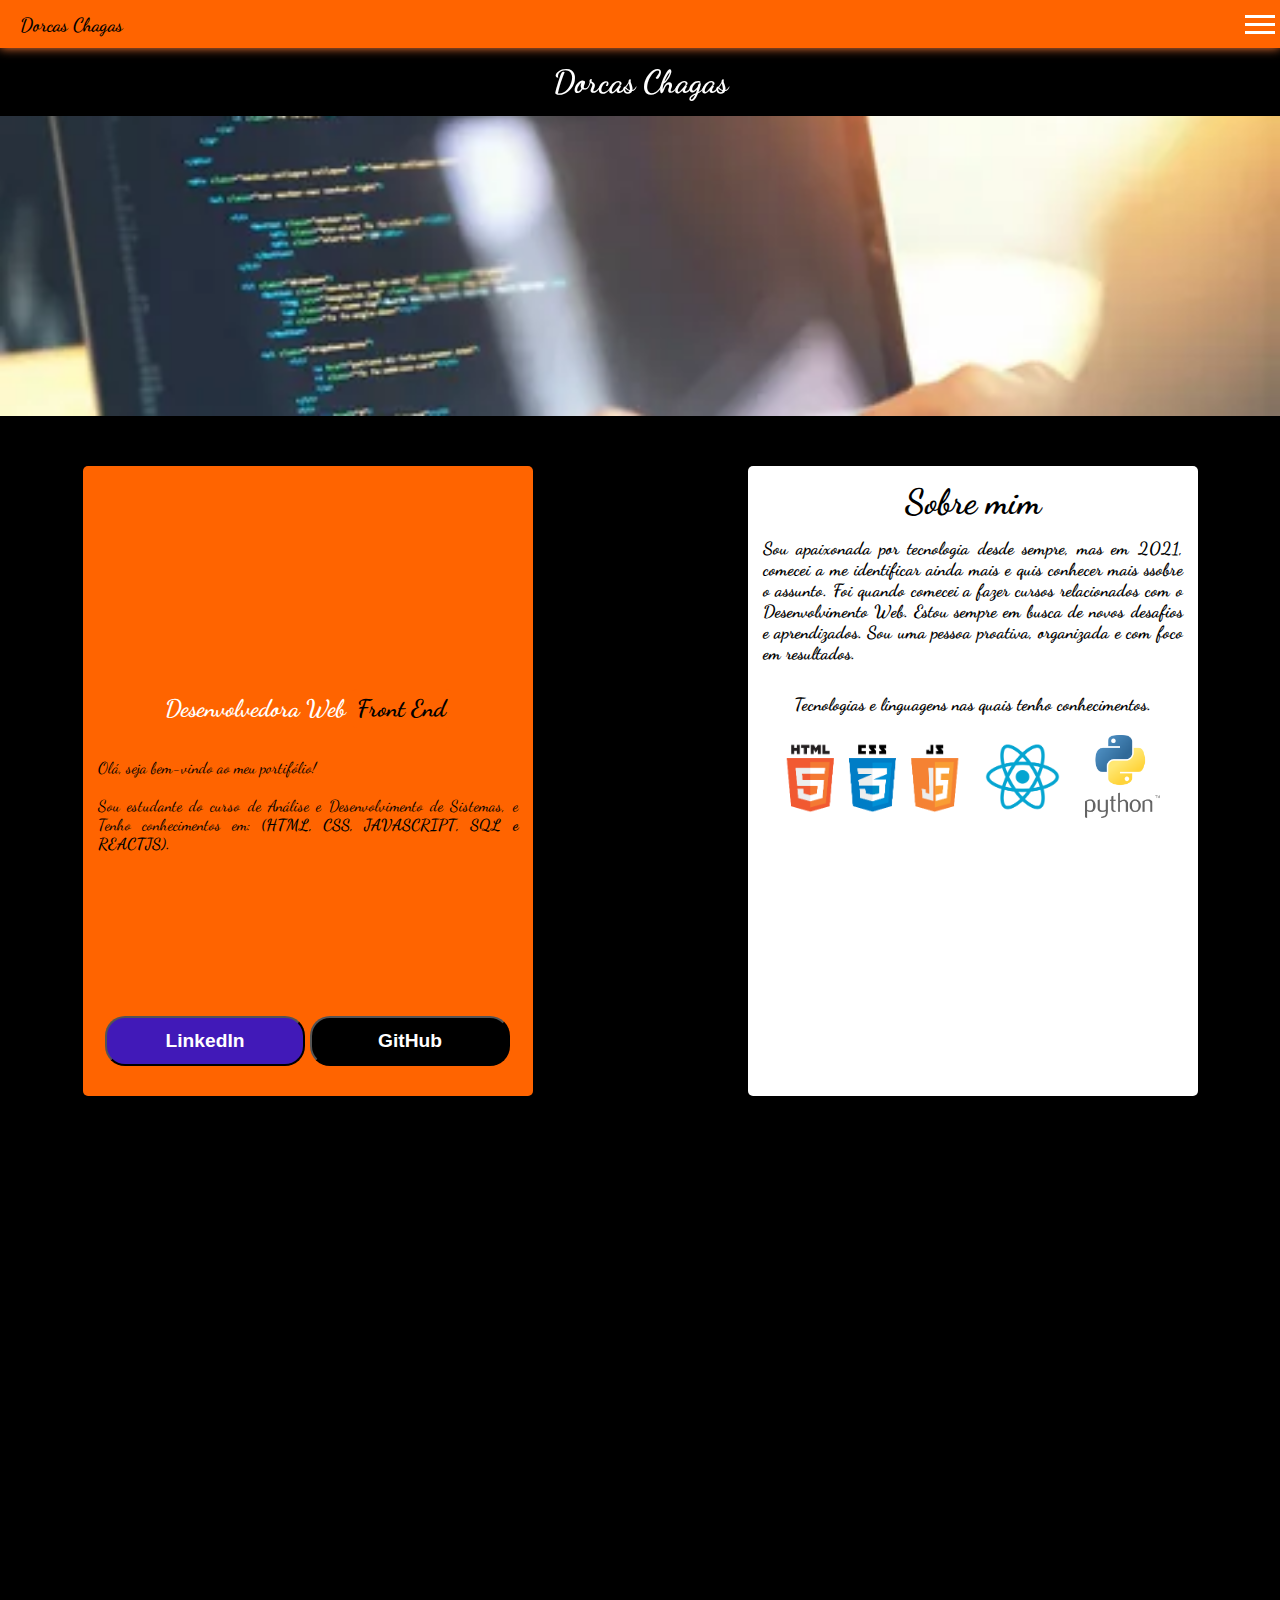
<file: index.html>
<!DOCTYPE html>
<html lang="pt-br">
<head>
    <meta charset="UTF-8">
    <meta name="viewport" content="width=device-width, initial-scale=1.0 user-scalable=no">
    <title>Landing Page</title>
    <link rel="stylesheet" href="https://cdnjs.cloudflare.com/ajax/libs/font-awesome/6.1.1/css/all.min.css">
    <link rel="stylesheet" href="https://unpkg.com/aos@next/dist/aos.css">
    <link rel="stylesheet" href="style.css">
</head>
<body>
    <header>
        <nav class="nav">
            <a class="index" href="./">Dorcas Chagas</a>
            <ul class="nav-list">
                <li><a href="./">Início</a></li>
                <li><a href="sobre.html">Sobre</a></li>
                <li><a href="contato.html">Contato</a></li>
                <li> <a href="projetos.html">Projetos</a></li>
            </ul>
            <button class="hamburguer"> </button>
        </nav>
    </header>
    
    <main>
        <h1 class="title" data-aos="fade">Dorcas Chagas</h1>
        <section class="sectionParalax"></section>
        <section class="sectionParalax">
            <section class="section">
                <div class="boxPresentation" data-aos="fade-right">
                    <h4>Desenvolvedora Web <span>Front End</span></h4>
                    <p>
                        Olá, seja bem-vindo ao meu portifólio!
                        <br><br>
                        Sou estudante do curso de Análise e Desenvolvimento de Sistemas, e Tenho conhecimentos em: <strong>(HTML, CSS, JAVASCRIPT, SQL e REACTJS).</strong>
                    </p>
                    <div class="button">
                        <button class="socialMedia"><a href="https://www.linkedin.com/in/dorcas-chagas/">LinkedIn</a></button>
                        <button class="socialMedia"><a href="https://github.com/Dorcaschagas">GitHub</a></button>
                    </div>
                </div>
                <div id="top" class="about" data-aos="fade-left">
                    <h1 class="h1">Sobre mim</h1>
                    <p>
                        Sou apaixonada por tecnologia desde sempre, mas em 2021, comecei a me identificar ainda mais e quis conhecer mais ssobre o assunto. Foi quando comecei a fazer cursos relacionados com o <strong>Desenvolvimento Web</strong>.

                        Estou sempre em busca de novos desafios e aprendizados. Sou uma pessoa proativa, organizada e com foco em resultados.
                    </p>
                    <p>
                        Tecnologias e linguagens nas quais tenho conhecimentos.
                    </p>
                    <div class="conhecimentos">
                        <img style="width: 175px;" src="img/triade.png" alt="">
                        <img style="width: 125px;" src="img/reactjs.png" alt="">
                        <img style="width: 75px;" src="img/python-logo-png-python-logo-png-and-vector-logo-img-4096x4553.png" alt="">
                    </div>
                </div>
            </section>
        </section>
        <section class="sectionParalax"></section>
        <section class="sectionParalax">
            <section class="projectsBox">
                <div class="box">
                    <div class="projects1" data-aos="fade-right">
                        <h3>Média de Notas UNIP</h3>
                        <div class="imgProject">
                        </div>
                        <p>
                            Projeto desenvolvido com base em um exercício da disciplina linguagem e técnicas de programação, calcular 2 notas e seus respectivos pesos e também a nota do PIM (trabalho semestral). Medias abaixo de 7, necessário fazer exame.
                            OBS: np1 e np2 (nota prova 1 ou 2).
                        </p>
                    </div>
                    <div class="projects2" data-aos="fade-left">
                        <h3>Convite de Aniversário</h3>
                        <div class="imgProject"></div>
                        <p>
                            Projeto que envia ao javascript o nome do usuário e de quem convidou, é feito o teste se os nomes estão na lista para que seja liberada a entrada.
                        </p>
                    </div>
                </div>
                <div class="box">
                    <div class="projects3" data-aos="fade-right">
                        <h3>Cubo em 3D</h3>
                        <div class="imgProject"></div>
                        <p>
                            Cubo em 3d, trabalhando rotações e profundidade. foi usada apenas duas cores e muita imaginaçao.
                        </p>
                    </div>
                    <div class="projects4" data-aos="fade-left">
                        <h3>Formulário</h3>
                        <div class="imgProject" ></div>
                        <p>
                            Formulário com imgens, responsível podendo se adaptar a telas de vários tamanhos. Pude explorar alguns inputs e brincar com alguns detalhes sem perder a formalidade.
                        </p>
                    </div>
                </div>
            </section>
        </section>
        <section class="sectionParalax">
            <h1>Texto de Agradecimento</h1>
            <p>
                Obrigada por chegar até aqui, caso queira visitar também meu <a style="text-decoration: none; font-size: .8em;" href="https://github.com/Dorcaschagas">GitHub</a> ou <a style="text-decoration: none; font-size: .8em;" href="https://www.linkedin.com/in/dorcas-chagas/">linkedin</a>, será uma honra receber você em minhas redes sociais. <br><br>
                <cite>
                    "O segredo da vida é encontrar sua paixão e viver dela." - Paulo Coelho
                </cite>
            </p>
        </section>
    

    </main>
    <footer>
        <div class="socialMedia">
            <a href="contato.html">Dorcaspereira30@gmail.com</a>
            <ul class="list">
                <li><a href=" https://instagram.com/dorcaschagas?igshid=ZDdkNTZiNTM="><i class="fa-brands fa-instagram"></i></a></li>
                <li><a href=" https://github.com/Dorcaschagas"><i class="fa-brands fa-github"></i></a></li>
                <li><a href="https://www.linkedin.com/in/dorcas-chagas/"><i class="fa-brands fa-linkedin-in"></i></a></li>
            </ul>
        </div>
    </footer>
    <script src="https://unpkg.com/aos@next/dist/aos.js"></script>
    <script src="index.js"></script>
</body>
</html>
</file>
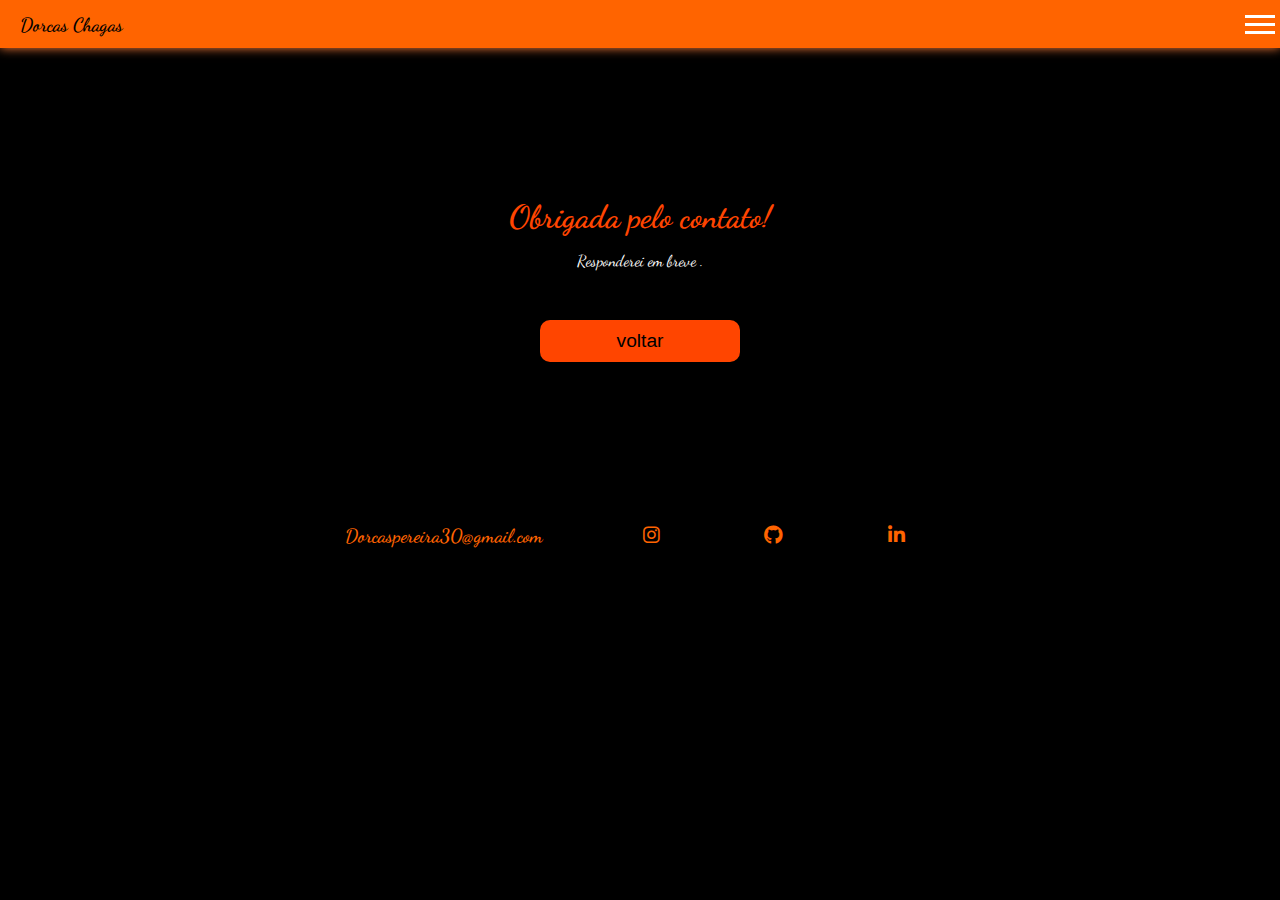
<file: agradecimento.html>
<!DOCTYPE html>
<html lang="pt-br">
<head>
    <meta charset="UTF-8">
    <meta name="viewport" content="width=device-width, initial-scale=1.0">
    <title>Agradecimento</title>
    <link rel="stylesheet" href="https://cdnjs.cloudflare.com/ajax/libs/font-awesome/6.1.1/css/all.min.css">
    <link rel="stylesheet" href="https://unpkg.com/aos@next/dist/aos.css">
    <link rel="stylesheet" href="style.css">

    <style>
        *{
            margin: 0;
            padding: 0;
            box-sizing: border-box;
        }
        main{
            margin:150px auto;
            background-color: black;
            color: orangered;
            display: flex;
            flex-direction: column;
            justify-content: center;
            align-items: center;
        }
    </style>
</head>
<body>
    <header>
        <nav class="nav">
            <a class="index" href="./">Dorcas Chagas</a>
            <ul class="nav-list">
                <li><a href="./">Início</a></li>
                <li><a href="sobre.html">Sobre</a></li>
                <li><a href="contato.html">Contato</a></li>
                <li> <a href="projetos.html">Projetos</a></li>
            </ul>
            <button class="hamburguer"> </button>
        </nav>
    </header>

    <main data-aos="fade">
        <h1>Obrigada pelo contato!</h1>
        <p style="color: white; margin-bottom: 50px;">Responderei em breve .</p>
        <button style="border: none; width: 200px; padding: 10px; border-radius: 10px; font-size: 1.2em; background-color: orangered;"><a style="text-decoration: none; color: black;" href="https://dorcaschagas.github.io/LandingPage/contato.html"> voltar</a></button>
    </main>

    <footer style="margin-bottom: -90px;">
        <div class="socialMedia">
            <a href="contato.html">Dorcaspereira30@gmail.com</a>
            <ul class="list">
                <li><a href=" https://instagram.com/dorcaschagas?igshid=ZDdkNTZiNTM="><i class="fa-brands fa-instagram"></i></a></li>
                <li><a href=" https://github.com/Dorcaschagas"><i class="fa-brands fa-github"></i></a></li>
                <li><a href="https://www.linkedin.com/in/dorcas-chagas/"><i class="fa-brands fa-linkedin-in"></i></a></li>
            </ul>
        </div>
    </footer>
    <script src="https://unpkg.com/aos@next/dist/aos.js"></script>
    <script src="index.js"></script>
</body>
</html>
</file>
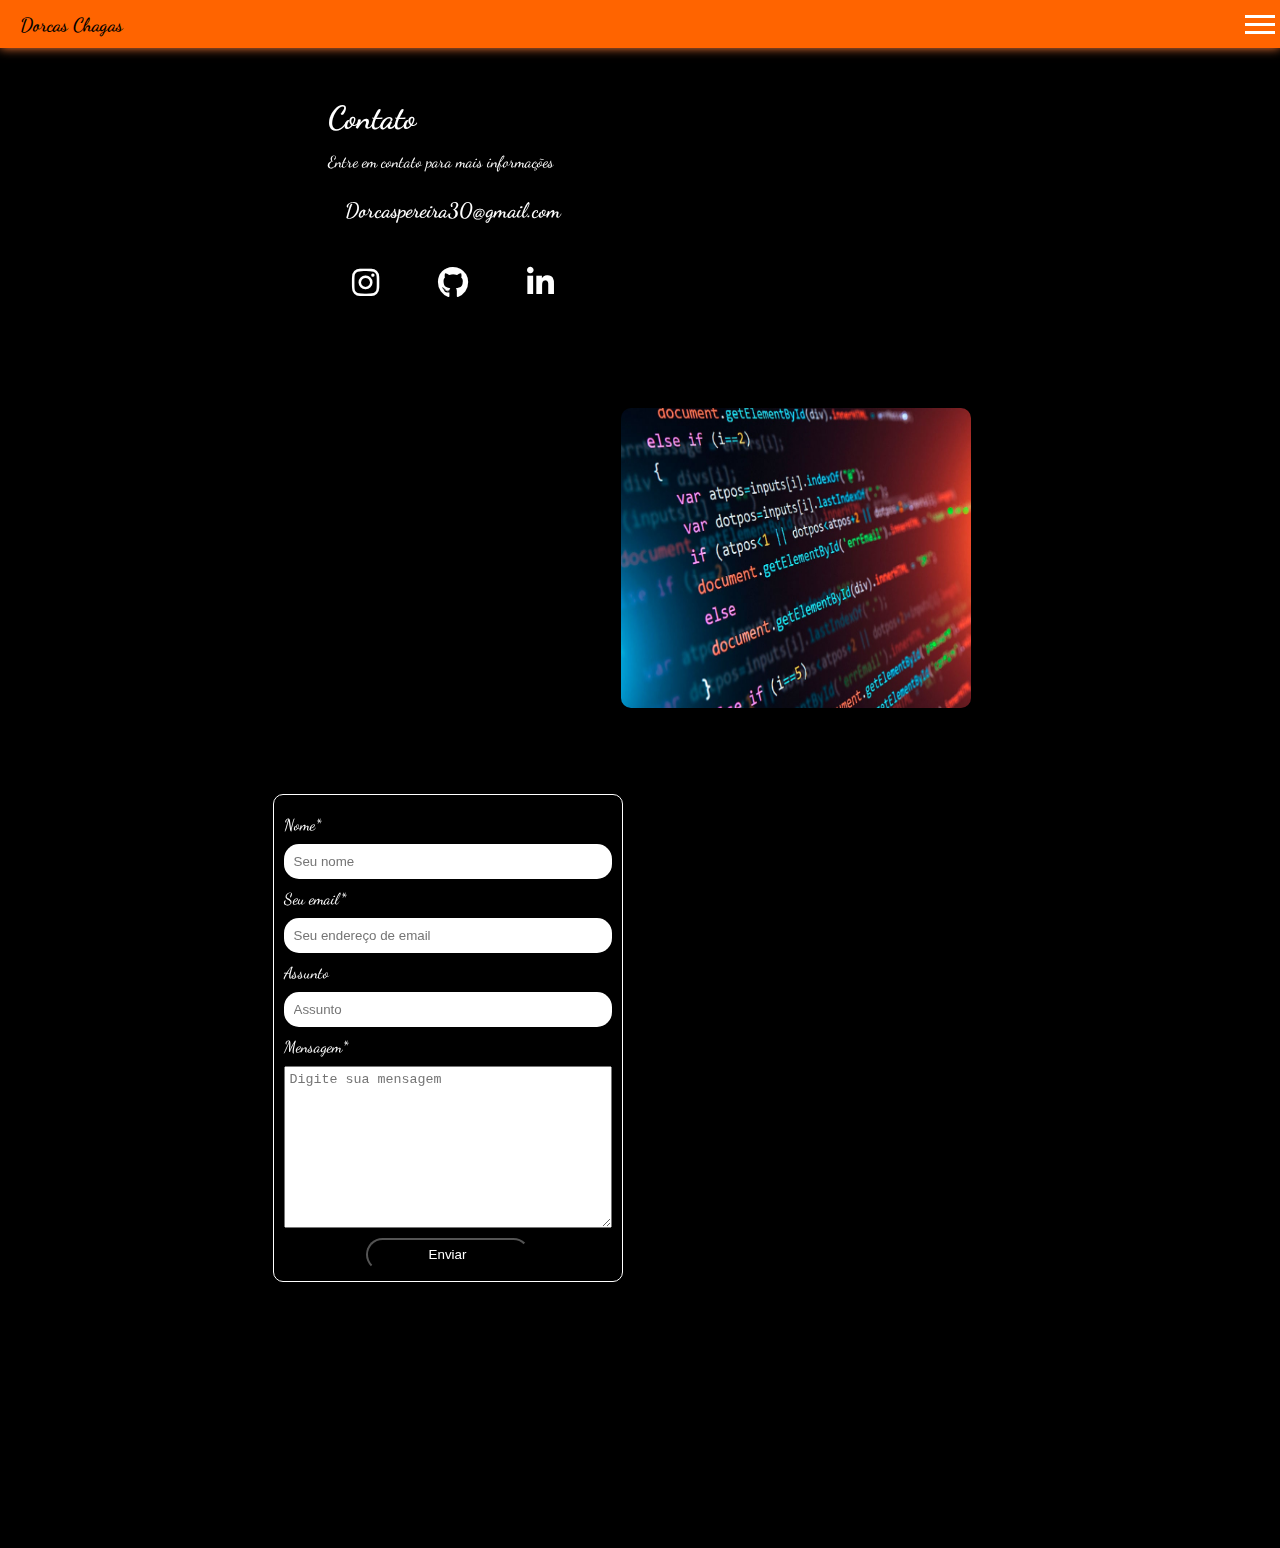
<file: contato.html>
<!DOCTYPE html>
<html lang="pt-br">
<head>
    <meta charset="UTF-8">
    <meta name="viewport" content="width=device-width, initial-scale=1.0">
    <link rel="stylesheet" href="https://cdnjs.cloudflare.com/ajax/libs/font-awesome/6.1.1/css/all.min.css">
    <link rel="stylesheet" href="https://unpkg.com/aos@next/dist/aos.css">
    <title>Contato</title>
    <link rel="stylesheet" href="style.css">
    <style>
        .input{
            width: 100%;
            border: 1px solid;
            display: flex;
            padding: 10px;
            flex-direction: column;
            justify-content: center;
            border-radius: 10px;
            max-width: 350px;
            width: 350px;
        }

        .segunda{
            margin-top: 100px;
        }

        input{
            padding: 10px;
            border-radius: 15px;
            border: none;
            outline: none;
        }
    
         textarea{
            padding: 5px;
            margin-bottom: 10px;
        }

        label{
            margin: 10px 0px;
        }

        .submit{
            border-radius: 20px;
            margin: 0 25%;
            background-color: transparent;
            color: white;
            width: 50%;
            padding: .5em;
        }

        .imageUm, .imageDois{
            width: 350px;
            height: 300px;
            border-radius: 10px;
            margin-top: 100px;
        }

        .imageUm{
            background-image:url(img/137.png) ;
            background-repeat: no-repeat;
            background-position: center center;
            background-size: 101% 101%;
        }

        .imageDois{
            background-image:url(img/m1000x1000.jpg) ;
            background-repeat: no-repeat;
            background-position: center center;
            background-size: 101% 101%;
        }

        .socialMedia{
            display: flex;
            flex-direction: column;
            justify-content:center;
            padding-left: 20px;
            align-items: center;
            width: 100%;
            font-size: 1.3em;
        }

        .socialMedia a{
            color: white;
        }

        .list li a{
            font-size: 1.5em;
            color: white;
        }

        .title{
            margin-left: 18px;
        }

        .segunda{
            text-align: start;
        }

        @media (min-width:750px){
            .primeira, .segunda{
                display: flex;
                justify-content: center;
                align-items: center;
                gap: 35px;
            }

            .primeira{
                margin-top: -40vh;
            }

            .segunda{
                margin-top: -20vh;
            }
            
            .imageUm, .imageDois{
                margin-top: 80vh;
            }
        }
    </style>
</head>
<body>
    <header>
        <nav class="nav">
            <a class="index" href="./">Dorcas Chagas</a>
            
            <ul class="nav-list">
                <li><a href="./">Início</a></li>
                <li><a href="sobre.html">Sobre</a></li>
                <li><a href="contato.html">Contato</a></li>
                <li> <a href="projetos.html">Projetos</a></li>
            </ul>
            <button class="hamburguer"> </button>
        </nav>
    </header>

    <main>
        <div class="primeira">
            <div class="primeiraUm" data-aos="fade-right">
                <div class="title">
                    <h1>Contato</h1>
                    <p>Entre em contato para mais informações</p>
                </div>
                <div class="socialMedia">
                    <a href="#">Dorcaspereira30@gmail.com</a>
                    <ul class="list">
                        <li><a href="https://instagram.com/dorcaschagas?igshid=ZDdkNTZiNTM="><i class="fa-brands fa-instagram"></i></a></li>
                        <li><a href="https://github.com/Dorcaschagas"><i class="fa-brands fa-github"></i></a></li>
                        <li><a href="https://www.linkedin.com/in/dorcas-chagas/"><i class="fa-brands fa-linkedin-in"></i></a></li>
                    </ul>
                </div>
            </div>
            <div class="imageUm" data-aos="fade-left"></div>
        </div>
        <div class="segunda" data-aos="fade-right">
            <form class="input" action="https://formsubmit.co/dorcaspereira30@gmail.com" method="POST">
                <input type="hidden" name="_next" value="https://dorcaschagas.github.io/Portifolio/agradecimento.html">
                <input type="hidden" name="_autoresponse" value="Mensagem recebida com sucesso, obrigada pelo contato e logo responderei.">
                <input type="hidden" name="_captcha" value="false">
                <label>Nome*</label>
                <input placeholder="Seu nome" type="text" tabindex="0" name="name" required>
                <label>Seu email*</label>
                <input placeholder="Seu endereço de email" type="text" tabindex="0" name="E-mail" required>
                <label>Assunto</label>
                <input type="text" name="subject" placeholder="Assunto">
                <label class="input__label--light">Mensagem*</label>
                <textarea placeholder="Digite sua mensagem" type="text" tabindex="0" name="mensage" cols="30" rows="10" required></textarea>
                <button class="submit" type="submit">Enviar</button>
            </form>
            <div class="imageDois" data-aos="fade-left"></div>
        </div>
    </main>
    <script src="https://unpkg.com/aos@next/dist/aos.js"></script>
    <script src="index.js"></script>
</body>
</html>
</file>
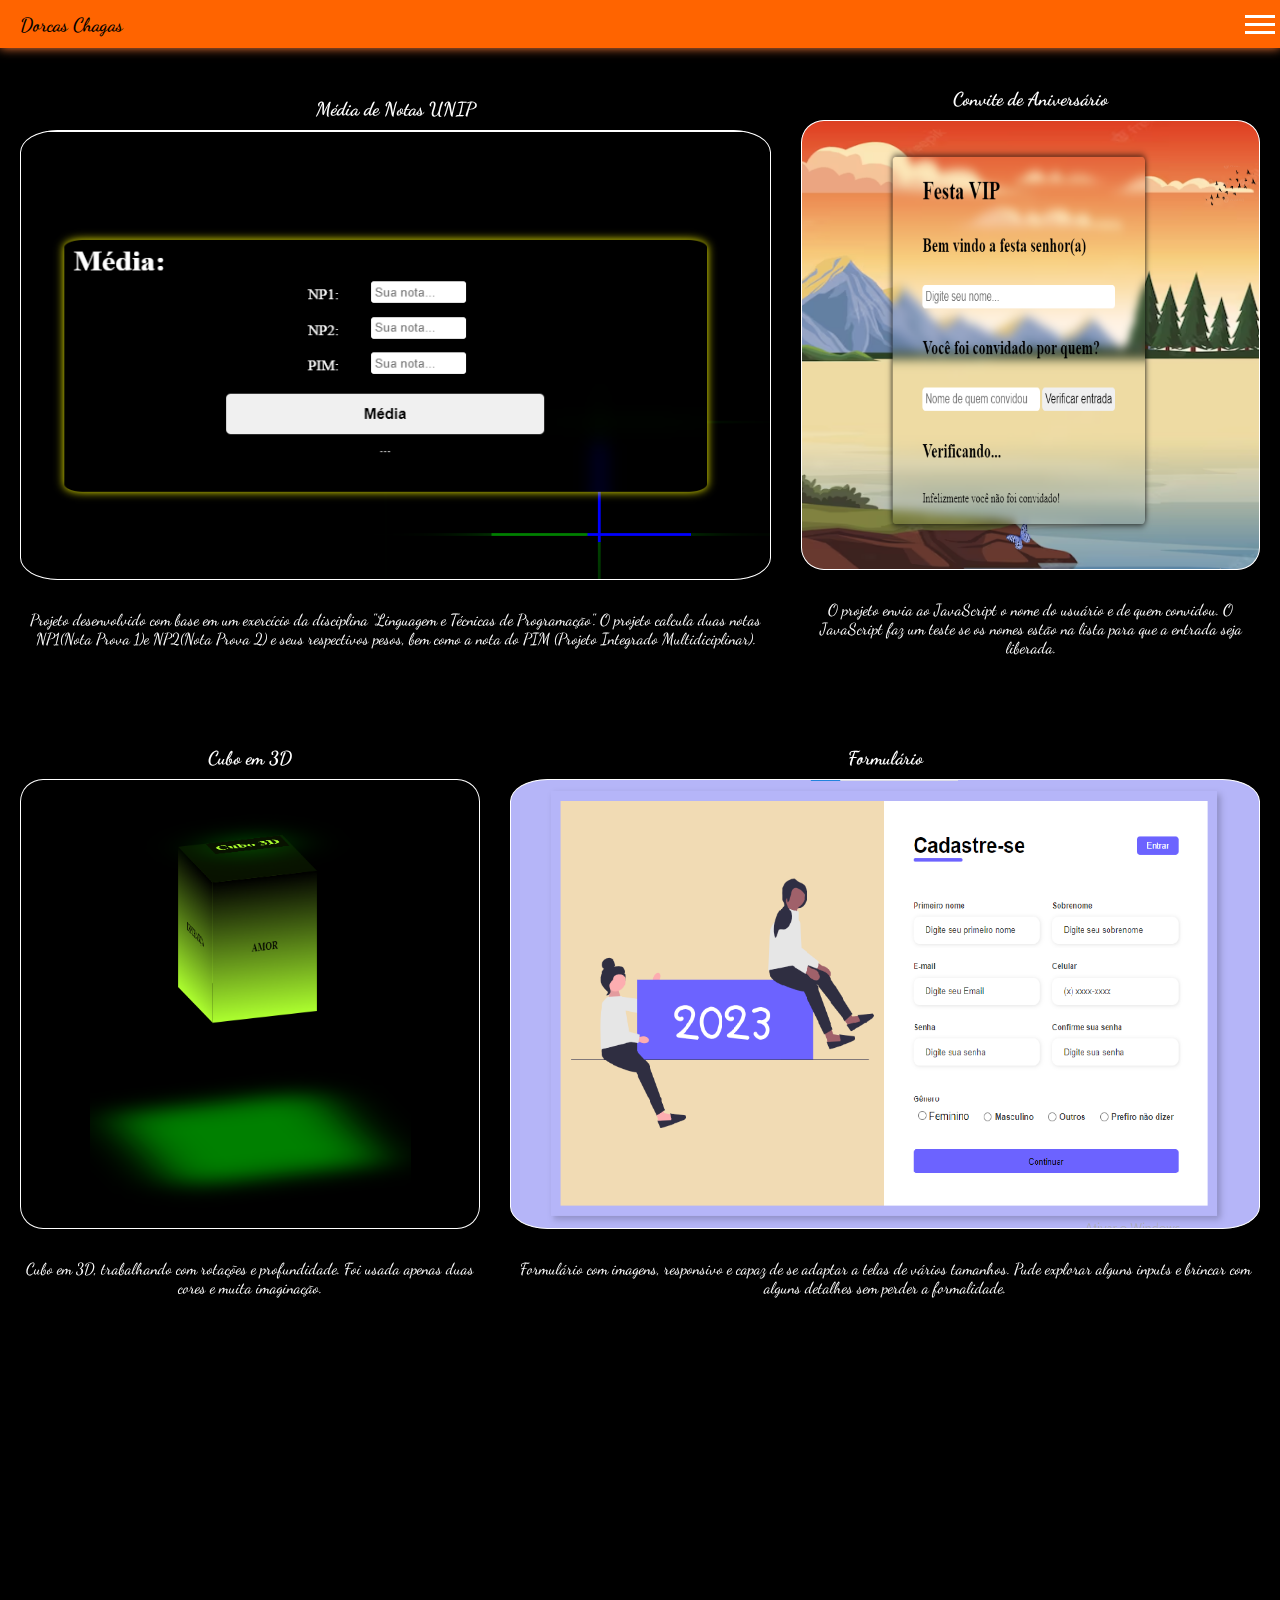
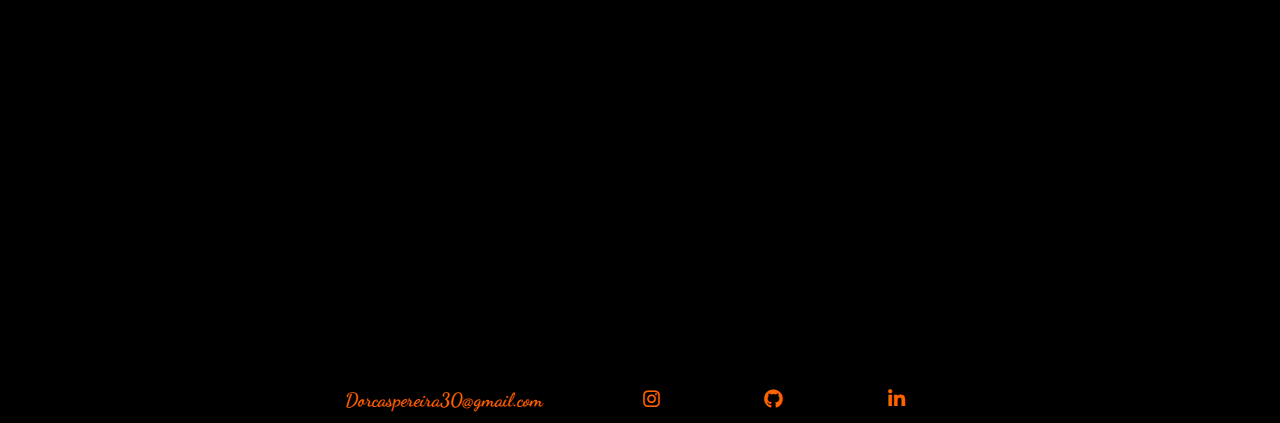
<file: projetos.html>
<!DOCTYPE html>
<html lang="pt-br">
<head>
    <meta charset="UTF-8">
    <meta name="viewport" content="width=device-width, initial-scale=1.0">
    <title>Projetos</title>
    <link rel="stylesheet" href="https://cdnjs.cloudflare.com/ajax/libs/font-awesome/6.1.1/css/all.min.css">
    <link rel="stylesheet" href="https://unpkg.com/aos@next/dist/aos.css">
    <link rel="stylesheet" href="style.css">

    <style>
        .projects5 .imgProject, .projects6 .imgProject{
            background-image: url(img/coming-soon-g978700e70_1280.png);
        }
        h3{
            text-align: center;
        }
        p{
            padding: 5px;
        }
    </style>
</head>
<body>
    <header>
        <nav class="nav">
            <a class="index" href="./">Dorcas Chagas</a>
            <ul class="nav-list">
                <li><a href="./">Início</a></li>
                <li><a href="sobre.html">Sobre</a></li>
                <li><a href="contato.html">Contato</a></li>
                <li> <a href="projetos.html">Projetos</a></li>
            </ul>
            <button class="hamburguer"> </button>
        </nav>
    </header>
    <main>
        <section class="projectsBox">
            <div class="box">
                <div class="projects1" data-aos="fade-right">
                    <h3>Média de Notas UNIP</h3>
                    <div class="imgProject">
                    </div>
                    <p>
                        Projeto desenvolvido com base em um exercício da disciplina "Linguagem e Técnicas de Programação". O projeto calcula duas notas NP1(Nota Prova 1)e NP2(Nota Prova 2) e seus respectivos pesos, bem como a nota do PIM (Projeto Integrado Multidiciplinar).
                    </p>
                </div>
                <div class="projects2" data-aos="fade-left">
                    <h3>Convite de Aniversário</h3>
                    <div class="imgProject"></div>
                    <p>
                        O projeto envia ao JavaScript o nome do usuário e de quem convidou. O JavaScript faz um teste se os nomes estão na lista para que a entrada seja liberada.
                    </p>
                </div>
            </div>
            <div class="box">
                <div class="projects3" data-aos="fade-right">
                    <h3>Cubo em 3D</h3>
                    <div class="imgProject"></div>
                    <p>
                        Cubo em 3D, trabalhando com rotações e profundidade. Foi usada apenas duas cores e muita imaginação.
                    </p>
                </div>
                <div class="projects4" data-aos="fade-left">
                    <h3>Formulário</h3>
                    <div class="imgProject" ></div>
                    <p>
                        Formulário com imagens, responsivo e capaz de se adaptar a telas de vários tamanhos. Pude explorar alguns inputs e brincar com alguns detalhes sem perder a formalidade.
                    </p>
                </div>
            </div>
            <div class="box">
                <div class="projects5" data-aos="fade-right">
                    <h3>Em breve</h3>
                    <div class="imgProject" ></div>
                    <p>
                        Projeto em construção, aguarde mais um pouco e logo mais estará disponivel, enquanto isso você pode visitar meu perfil do <a style="text-decoration: none; font-size: .8em; color: orangered;" href="https://www.linkedin.com/in/dorcas-chagas/">LinkedIn</a> ou/e <a style="text-decoration: none; font-size: .8em; color: orangered;" href="https://github.com/Dorcaschagas">GitHub</a>, onde há alguns projetos e também os códigos disponíveis, sinta-se a vontade para deixar seu comentário e avaliação, grata!.
                    </p>
                </div>
                <div class="projects6" data-aos="fade-left">
                    <h3>Em Breve</h3>
                    <div class="imgProject" ></div>
                    <p>
                        Projeto em construção, aguarde mais um pouco e logo mais estará disponivel, enquanto isso você pode visitar meu perfil do <a style="text-decoration: none; font-size: .8em; color: orangered;" href="https://www.linkedin.com/in/dorcas-chagas/">LinkedIn</a> ou/e <a style="text-decoration: none; font-size: .8em; color: orangered;" href="https://github.com/Dorcaschagas">GitHub</a>, onde há alguns projetos e também os códigos disponíveis, sinta-se a vontade para deixar seu comentário e avaliação, grata!.
                    </p>
                </div>
            </div>
        </section>
    </main>
    <footer>
        <div class="socialMedia">
            <a href="contato.html">Dorcaspereira30@gmail.com</a>
            <ul  class="list">
                <li><a href=" https://instagram.com/dorcaschagas?igshid=ZDdkNTZiNTM="><i class="fa-brands fa-instagram"></i></a></li>
                <li><a href=" https://github.com/Dorcaschagas"><i class="fa-brands fa-github"></i></a></li>
                <li><a href="https://www.linkedin.com/in/dorcas-chagas/"><i class="fa-brands fa-linkedin-in"></i></a></li>
            </ul>
        </div>
    </footer>
    <script src="https://unpkg.com/aos@next/dist/aos.js"></script>
    <script src="index.js"></script>
</body>
</html>
</file>
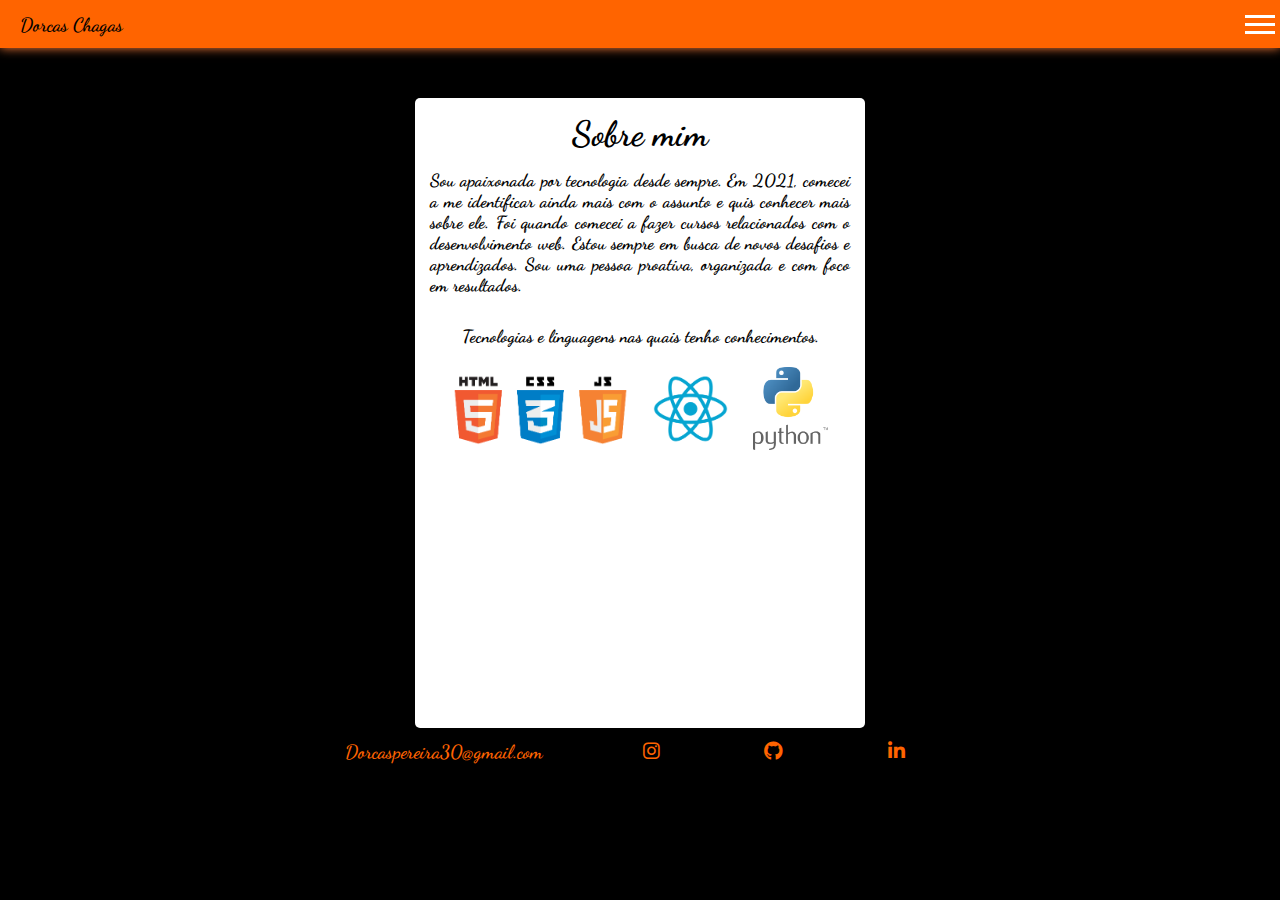
<file: sobre.html>
<!DOCTYPE html>
<html lang="pt-br">
<head>
    <meta charset="UTF-8">
    <meta name="viewport" content="width=device-width, initial-scale=1.0">
    <title>Document</title>
    <title>Sobre</title>
    <link rel="stylesheet" href="https://cdnjs.cloudflare.com/ajax/libs/font-awesome/6.1.1/css/all.min.css">
    <link rel="stylesheet" href="https://unpkg.com/aos@next/dist/aos.css">
    <link rel="stylesheet" href="style.css">
</head>
<body>
    <header>
        <nav class="nav">
            <a class="index" href="./">Dorcas Chagas</a>
            <ul class="nav-list">
                <li><a href="./">Início</a></li>
                <li><a href="sobre.html">Sobre</a></li>
                <li><a href="contato.html">Contato</a></li>
                <li> <a href="projetos.html">Projetos</a></li>
            </ul>
            <button class="hamburguer"> </button>
        </nav>
    </header>
    <main>
        <div style="margin-top: 50px;" class="about" data-aos="fade-left">
            <h1 style="margin-top: 0;" class="h1">Sobre mim</h1>
            <p>
                Sou apaixonada por tecnologia desde sempre. Em 2021, comecei a me identificar ainda mais com o assunto e quis conhecer mais sobre ele. Foi quando comecei a fazer cursos relacionados com o desenvolvimento web.

                Estou sempre em busca de novos desafios e aprendizados. Sou uma pessoa proativa, organizada e com foco em resultados.
            </p>
            <p>
                Tecnologias e linguagens nas quais tenho conhecimentos.
            </p>
            <div class="conhecimentos">
                <img style="width: 175px;" src="img/triade.png" alt="">
                <img style="width: 125px;" src="img/reactjs.png" alt="">
                <img style="width: 75px;" src="img/python-logo-png-python-logo-png-and-vector-logo-img-4096x4553.png" alt="">
            </div>
        </div>
    </main>
    <footer style="bottom: -200px;">
        <div class="socialMedia">
            <a href="contato.html">Dorcaspereira30@gmail.com</a>
            <ul class="list">
                <li><a href=" https://instagram.com/dorcaschagas?igshid=ZDdkNTZiNTM="><i class="fa-brands fa-instagram"></i></a></li>
                <li><a href=" https://github.com/Dorcaschagas"><i class="fa-brands fa-github"></i></a></li>
                <li><a href="https://www.linkedin.com/in/dorcas-chagas/"><i class="fa-brands fa-linkedin-in"></i></a></li>
            </ul>
        </div>
    </footer>
    <script src="https://unpkg.com/aos@next/dist/aos.js"></script>
    <script src="index.js"></script>
</body>
</html>
</file>
<file: style.css>
@import url('https://fonts.googleapis.com/css2?family=Dancing+Script:wght@400;500;600;700&family=Poppins:ital,wght@0,100;0,200;0,300;0,400;0,500;0,600;0,700;0,800;0,900;1,100;1,200;1,300;1,400;1,500;1,600;1,700;1,800;1,900&display=swap');

*{
    margin: 0;
    padding: 0;
    box-sizing: border-box;
}

body{
    display: flex;
    justify-content: center ;
    align-items: center;
    flex-direction: column;
    font-family: sans-serif;
    background-color: #000000;
    font-family: 'Dancing Script', cursive, 'Poppins', sans-serif;
    color: white;
}


header{
    width: 100vw;
    position: sticky;
    top: 0;
    box-shadow: 0px 0px 10px #FF7F3B;
    z-index: 1;
}

.nav{
    position: sticky;
    top: 0;
    width: 100%;
    height: 3em;
    background-color: #FF6400;
    display: flex;
    align-items: center;
    justify-content: end;
}

h4{
    font-size: 1.5em;
}
span{
    color: #FF7F3B;
    color: #000;
    background-color: #FF6400;
    padding: 5px;
    border-radius: 5px;
}


.title, p{
    margin: 15px auto;
}

.nav-list{
    display: flex;
    list-style: none;
    gap: 15px;
    background-color: #FF6400;
    clip-path: circle(0px);
    pointer-events: none;
}

.nav.active .nav-list{
    clip-path: circle(200px);
    pointer-events: all;
}

.nav-list a{
    text-decoration: none;
    padding: 5px 10px;
    color: black;
    font-size: 1.2em;
    font-weight: 500;
}

.index{
    position: absolute;
    left: 10px;
    text-decoration: none;
    padding: 5px 10px;
    color: black;
    font-size: 1.2em;
    font-weight: 600;
}

.hamburguer{
    margin-right: 5px;
    border: none;
    background: none;
    border-top: 3px solid #fff;
    cursor: pointer;
}

.hamburguer::before, 
.hamburguer::after{
    content: ' ';
    display: block;
    width: 30px;
    height: 3px;
    background:#fff;
    margin-top: 5px;
}

.nav.active .hamburguer{
    border-top-color: transparent ;
}

.nav.active .hamburguer::before{
    transform: rotate(-135deg);
    transition: .1s linear;
    margin-top: -5px;
}

.nav.active .hamburguer::after{
    transform: rotate(135deg);
    transition: .1s linear;
    margin-top: -3px;
}

h4{
    color: white;
    margin-bottom: 20px;
}

main{
    width: 100%;
    display: flex;
    justify-content: center;
    align-items: center;
    flex-direction: column;
    /* max-width: 900px; */
}

.section{
    display: flex;
    justify-content: space-around;
    align-items: center;
    flex-direction: row;
    gap: 50px;
    margin-bottom: 50px;
    padding-top: 50px;
}

.boxPresentation, .about{
    width: 100%;
    background-color: #FF6400;
    color: #000000;
    max-width: 450px;
    padding: 15px;
    border-radius: 5px;
    height: 70vh;
    display: flex;
    align-items: center;
    flex-direction: column;
    text-align: justify;
}

.boxPresentation{
    position: relative;
    justify-content: center;
}

.boxPresentation h2{
    position: absolute;
    top: 10px;
}

.about{
    background-color: white;
    font-size: 1.1em;
    font-weight: 700;
}

.conhecimentos{
    display: flex;
    justify-content: center;
    align-items: center;
    width: 100%;
}

.conhecimentos img{
    width: 250px;
    /* height: 200px; */
}


.button{
    position: absolute;
    bottom: 30px;
    width: 90%;
    display: flex;
    gap: 5px;
}


.socialMedia {
    outline: none;
    border-radius: 20px;
    width: 50%;
    padding: 10px;
    font-weight: 600;
    font-size: .8em;
    cursor: pointer;
}

.button .socialMedia a{
    color: white;
}

.button .socialMedia:hover{
    box-shadow: 1px 1px 10px black;
}

.button .socialMedia:nth-child(1){
    background-color: rgba(0, 0, 247, 0.744);
}

.button .socialMedia:nth-child(2){
    background-color: black;
}

.projectsBox{
    padding-top: 20px;
    /* height: 150vh; */
    background-position: center center;
    background-repeat: no-repeat;
    background-size: 100% 100%;
    display: flex;
    flex-direction: column;
    align-items: center;
    text-align: center;
    gap: 30px;
}

.box{
    display: flex;
    align-items: center;
    justify-content: center;
    gap: 30px;
    width: 100%;
    padding: 20px;
}

.projects1, .projects2, .projects3, .projects4{
    margin : auto ;
    border-radius: 5px;
    display: flex;
    align-items: center;
    flex-direction: column;
    justify-content: center;
    gap: 10px;
}

.imgProject{
    border: 1px solid;
    background-repeat: no-repeat;
    background-position: center center;
    background-size: 100% 100%;
    /* max-width: 70vw;  */
    width: 100%;
    height: 50vh;
    background-color: lightgray;
    border-radius: 5%;
    overflow: hidden;
}

.projects1 .imgProject{
    background-image: url(img/projeto01.png);
}

.projects2 .imgProject{
    background-image: url(img/convite.png);
}

.projects3 .imgProject{
    background-image: url(img/cubo.png);
    background-size: 70% 100%;
}

.projects4 .imgProject{
    background-image: url(img/fomr.png);
}

.projects3 .imgProject{
    background-color: black;
}


@media ( max-width:700px){
    main{
        padding: 5px;
    }
    .section{
        display: flex;
        flex-direction: column;
    }

    .projectsBox{
        padding: 5px;
    }
    .projects{
        width: 97vw;
    }

    .box{
        display: flex;
        flex-direction: column;
    }
}

@media ( max-width:500px){
    .nav-list{
        position: absolute;
        align-items: center;
        top: 3em;
        right: 0;
        background-color: #FF7F3B;
        border-radius: 0px 0px 0px 100px;
        height: 3em;
    }

    .hamburguer{
        z-index: 1;
    }
}

.sectionParalax{
    width: 100vw;
    height: auto;
    background-position: center center;
    background-repeat: no-repeat;
    background-size: 100% 100%;
    background-attachment: fixed;
}

.sectionParalax:nth-of-type(1){
    background-image: url(img/i.webp);
    height: 300px;
}

.sectionParalax:nth-of-type(3){
    background-image: url(img/i2.webp);
    height: 300px;
}

.sectionParalax:nth-of-type(5){
    background-image: url(img/1381689.png);
    height: 300px;
    background-position: center bottom;
    background-size: 100% ;
    display: flex;
    flex-direction: column;
    align-items: center;
    justify-content: center;
    color: black;
    font-family: 'Dancing Script', cursive, 'Poppins', sans-serif;
    padding: 25px;
}

footer{
    width: 100%;
    display: flex;
    align-items: center;
    justify-content: center;
    /* flex-direction: row; */
}

.socialMedia{
    display: flex;
    align-items: center;
    justify-content: space-around;
    font-size: 1.2em;
    gap: 40px;
}

.list{
    list-style: none;
    display: flex;
    justify-content: space-around;
    gap: 15px;
    width: 100%;
}


.socialMedia a{
    color: #FF6400;
    list-style: none;
    text-decoration: none;
    padding: 2px 15px;
}
</file>
